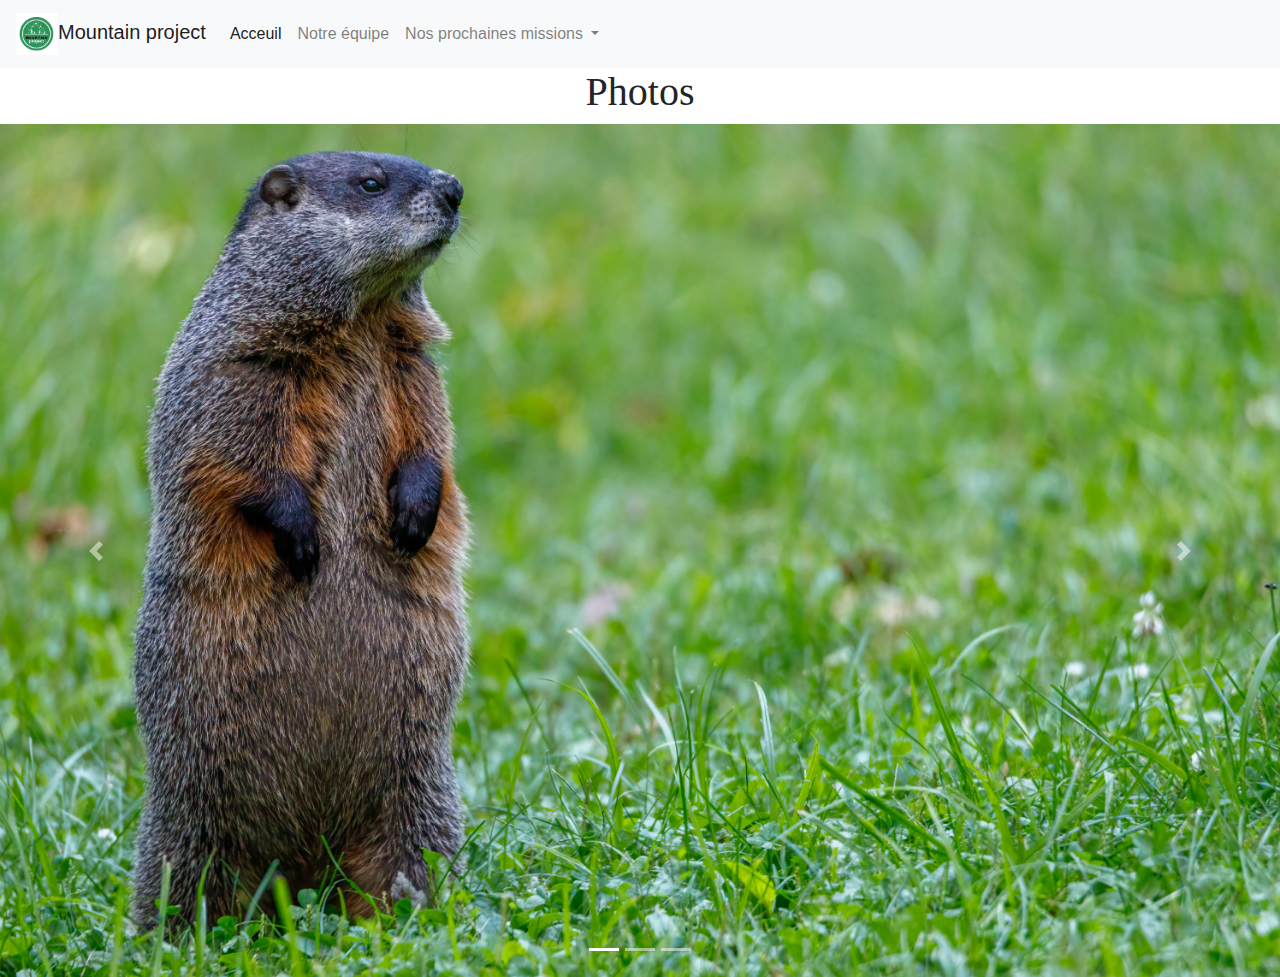
<file: photos.html>
<!DOCTYPE html>
<html lang="en">
<head>
  <title>Protège ta marmotte - Photos</title>
  <meta charset="utf-8">
  <meta name="viewport" content="width=device-width, initial-scale=1">
  <link rel="stylesheet" href="https://maxcdn.bootstrapcdn.com/bootstrap/4.5.2/css/bootstrap.min.css">
  <script src="https://ajax.googleapis.com/ajax/libs/jquery/3.5.1/jquery.min.js"></script>
  <script src="https://cdnjs.cloudflare.com/ajax/libs/popper.js/1.16.0/umd/popper.min.js"></script>
  <script src="https://maxcdn.bootstrapcdn.com/bootstrap/4.5.2/js/bootstrap.min.js"></script>
  <link rel="stylesheet" href="style2.css" />

</head>
<body>
    <header id="showcase">
        <nav class="navbar navbar-expand-lg navbar-light bg-light">
          <a class="navbar-brand" href="#"> <img src="mountainProject.jpg" height="42" width="42"/>Mountain project</a>
          <button class="navbar-toggler" type="button" data-toggle="collapse" data-target="#navbarSupportedContent" aria-controls="navbarSupportedContent" aria-expanded="false" aria-label="Toggle navigation">
            <span class="navbar-toggler-icon"></span>
          </button>
      
          <div class="collapse navbar-collapse" id="navbarSupportedContent">
          <ul class="navbar-nav mr-auto">
              <li class="nav-item active">
                <a class="nav-link" href="index.html#">Acceuil</a></a> <span class="sr-only">(current)</span></a>
            </li>
            <li class="nav-item">
            <a class="nav-link" href="equipe.html#">Notre équipe</a></a>
              </li>
              <li class="nav-item dropdown">
              <a class="nav-link dropdown-toggle" href="#" id="navbarDropdown" role="button" data-toggle="dropdown" aria-haspopup="true" aria-expanded="false">
                  Nos prochaines missions
              </a>
              <div class="dropdown-menu" aria-labelledby="navbarDropdown">
                  <a class="dropdown-item" href="#">Juin 2021</a>
                  <a class="dropdown-item" href="#">Janvier 2021</a>
                  <div class="dropdown-divider"></div>
                  <a class="dropdown-item" href="#">Octobre 2020</a>
              </div>
          </ul>
          </div>
        </header>
        <main>
            <h1><center>Photos</center></h1>
            <div id="demo" class="carousel slide" data-ride="carousel">
                <!-- Indicators -->
                <ul class="carousel-indicators">
                    <li data-target="#demo" data-slide-to="0" class="active"></li>
                    <li data-target="#demo" data-slide-to="1"></li>
                    <li data-target="#demo" data-slide-to="2"></li>
                </ul>
                
                <!-- The slideshow -->
                <div class="carousel-inner">
                    <div class="carousel-item active">
                    <img src="marmotte1.jpg" width="1100" height="500">
                    </div>
                    <div class="carousel-item">
                    <img src="marmotte2.jpg" width="1100" height="500">
                    </div>
                    <div class="carousel-item">
                    <img src="marmotte3.jpg" width="1100" height="500">
                    </div>
                </div>
                
                <!-- Left and right controls -->
                <a class="carousel-control-prev" href="#demo" data-slide="prev">
                    <span class="carousel-control-prev-icon"></span>
                </a>
                <a class="carousel-control-next" href="#demo" data-slide="next">
                    <span class="carousel-control-next-icon"></span>
                </a>
            </div>
        </main>
</body>
</html>
</file>
<file: style2.css>
.carousel-inner img {
    width: 100%;
    height: 100%;
  }
h1{

  font-family: 'Dancing Script', cursive;
}
</file>
